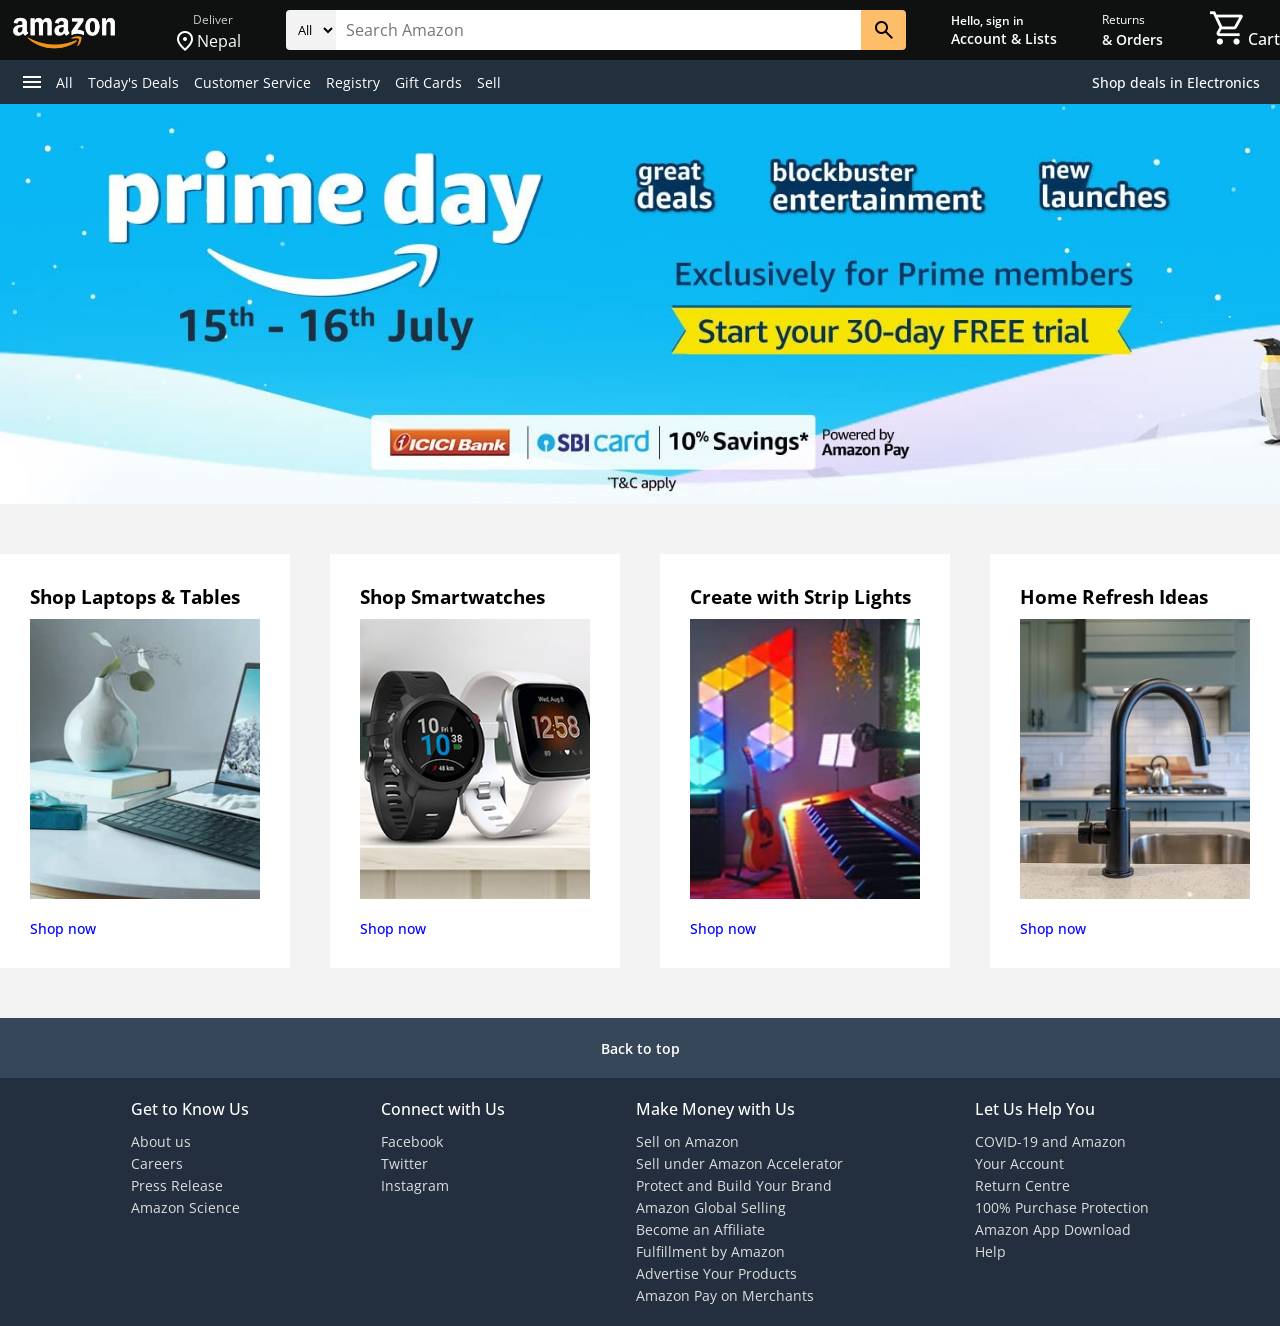
<file: AllMicro-main/Amazon clone/index.html>
<!DOCTYPE html>
<!-- Coding By CodingNepal - www.codingnepalweb.com -->
<html lang="en">
<head>
  <meta charset="UTF-8">
  <meta name="viewport" content="width=device-width, initial-scale=1.0">
  <title>Amazon Website Clone | CodingNepal</title>
  <link rel="stylesheet" href="style.css">
  <link rel="stylesheet" href="https://fonts.googleapis.com/css2?family=Material+Symbols+Outlined:opsz,wght,FILL,GRAD@20..48,100..700,0..1,-50..200">
</head>
<body>
    <header>
      <nav class="navbar">
        <div class="nav-logo">
          <a href="#"><img src="images/amazon_logo.png" alt="logo"></a>
        </div>
        <div class="address">
          <a href="#" class="deliver">Deliver</a>
          <div class="map-icon">
            <span class="material-symbols-outlined">location_on</span>
            <a href="#" class="location">Nepal</a>
          </div>
        </div>

        <div class="nav-search">
          <select class="select-search">
            <option>All</option>
            <option>All Categories</option>
            <option>Amazon Devices</option>
          </select>
          <input type="text" placeholder="Search Amazon" class="search-input">
          <div class="search-icon">
            <span class="material-symbols-outlined">search</span>
          </div>
        </div>

        <div class="sign-in">
         <a href="#"> <p>Hello, sign in</p>
          <span>Account &amp; Lists</span></a>
        </div>

        <div class="returns">
          <a href="#"><p>Returns</p>
            <span>&amp; Orders</span></a>
        </div>

        <div class="cart">
          <a href="#">
            <span class="material-symbols-outlined cart-icon">shopping_cart</span>
            </a>
            <p>Cart</p>
        </div>
      </nav>
      
      <div class="banner">
        <div class="banner-content">
          <div class="panel">
            <span class="material-symbols-outlined">menu</span>
            <a href="#">All</a>
          </div>
  
          <ul class="links">
            <li><a href="#">Today's Deals</a></li>
            <li><a href="#">Customer Service</a></li>
            <li><a href="#">Registry</a></li>
            <li><a href="#">Gift Cards</a></li>
            <li><a href="#">Sell</a></li>
          </ul>
          <div class="deals">
            <a href="#">Shop deals in Electronics</a>
          </div>
        </div>
      </div>
    </header>

    <section class="hero-section"></section>

    <section class="shop-section">
      <div class="shop-images">
        <div class="shop-link">
          <h3>Shop Laptops &amp; Tables</h3>
          <img src="images/img-1.png" alt="card">
          <a href="#">Shop now</a>
        </div>
        <div class="shop-link">
          <h3>Shop Smartwatches</h3>
          <img src="images/img-2.png" alt="card">
          <a href="#">Shop now</a>
        </div>
        <div class="shop-link">
          <h3>Create with Strip Lights</h3>
          <img src="images/img-3.png" alt="card">
          <a href="#">Shop now</a>
        </div>
        <div class="shop-link">
          <h3>Home Refresh Ideas</h3>
          <img src="images/img-4.png" alt="card">
          <a href="#">Shop now</a>
        </div>
      </div>
    </section>

    <footer>
      <a href="#" class="footer-title">
        Back to top
      </a>
      <div class="footer-items">
        <ul>
          <h3>Get to Know Us</h3>
          <li><a href="#">About us</a></li>
          <li><a href="#">Careers</a></li>
          <li><a href="#">Press Release</a></li>
          <li><a href="#">Amazon Science</a></li>
        </ul>
        <ul>
          <h3>Connect with Us</h3>
          <li><a href="#">Facebook</a></li>
          <li><a href="#">Twitter</a></li>
          <li><a href="#">Instagram</a></li>
        </ul>
        <ul>
          <h3>Make Money with Us</h3>
          <li><a href="#">Sell on Amazon</a></li>
          <li><a href="#">Sell under Amazon Accelerator</a></li>
          <li><a href="#">Protect and Build Your Brand</a></li>
          <li><a href="#">Amazon Global Selling</a></li>
          <li><a href="#">Become an Affiliate</a></li>
          <li><a href="#">Fulfillment by Amazon</a></li>
          <li><a href="#">Advertise Your Products</a></li>
          <li><a href="#">Amazon Pay on Merchants</a></li>
        </ul>
        <ul>
          <h3>Let Us Help You</h3>
          <li><a href="#">COVID-19 and Amazon</a></li>
          <li><a href="#">Your Account</a></li>
          <li><a href="#">Return Centre</a></li>
          <li><a href="#">100% Purchase Protection</a></li>
          <li><a href="#">Amazon App Download</a></li>
          <li><a href="#">Help</a></li>
        </ul>
      </div>
    </footer>

</body>
</html>
</file>
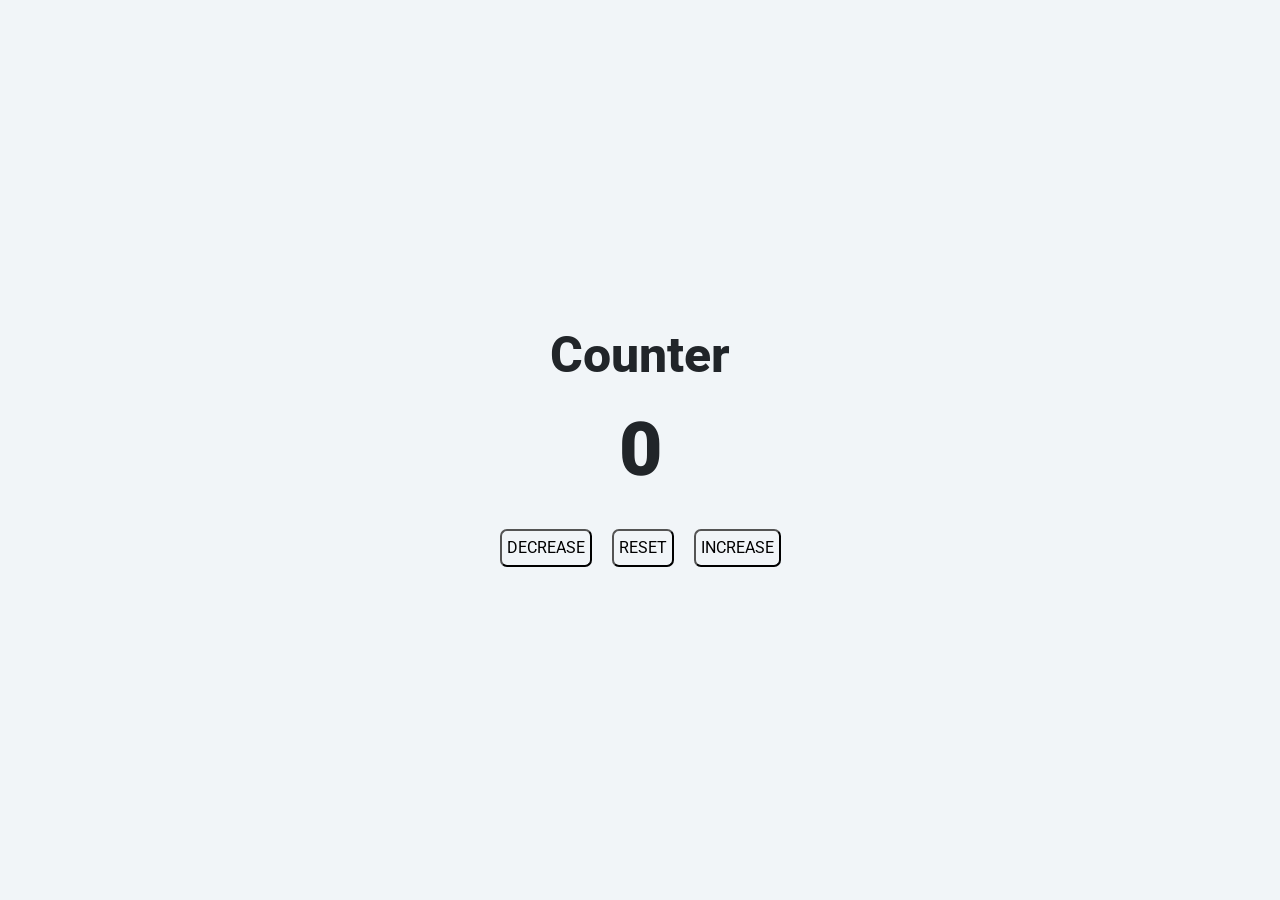
<file: AllMicro-main/Counter/index.html>
<!DOCTYPE html>
<html>

<head>
    <link rel="stylesheet" href="https://stackpath.bootstrapcdn.com/bootstrap/4.5.2/css/bootstrap.min.css" integrity="sha384-JcKb8q3iqJ61gNV9KGb8thSsNjpSL0n8PARn9HuZOnIxN0hoP+VmmDGMN5t9UJ0Z" crossorigin="anonymous" />
    <script src="https://code.jquery.com/jquery-3.5.1.slim.min.js" integrity="sha384-DfXdz2htPH0lsSSs5nCTpuj/zy4C+OGpamoFVy38MVBnE+IbbVYUew+OrCXaRkfj" crossorigin="anonymous"></script>
    <script src="https://cdn.jsdelivr.net/npm/popper.js@1.16.1/dist/umd/popper.min.js" integrity="sha384-9/reFTGAW83EW2RDu2S0VKaIzap3H66lZH81PoYlFhbGU+6BZp6G7niu735Sk7lN" crossorigin="anonymous"></script>
    <script src="https://stackpath.bootstrapcdn.com/bootstrap/4.5.2/js/bootstrap.min.js" integrity="sha384-B4gt1jrGC7Jh4AgTPSdUtOBvfO8shuf57BaghqFfPlYxofvL8/KUEfYiJOMMV+rV" crossorigin="anonymous"></script>
    <link rel="stylesheet" href="counter.css">
</head>

<body>
    <div class="bg-container text-center d-flex flex-column justify-content-center">
        <h1 class="counter-heading">Counter</h1>
        <p id='counterValue' class="counter-value">0</p>
        <div>
            <button class="button" onclick='onDecrement()'>DECREASE</button>
            <button class="button" onclick='onReset()'>RESET</button>
            <button class="button" onclick='onIncrement()'>INCREASE</button>
        </div>
    </div>
    <script src="counter.js"></script>
</body>

</html>
</file>
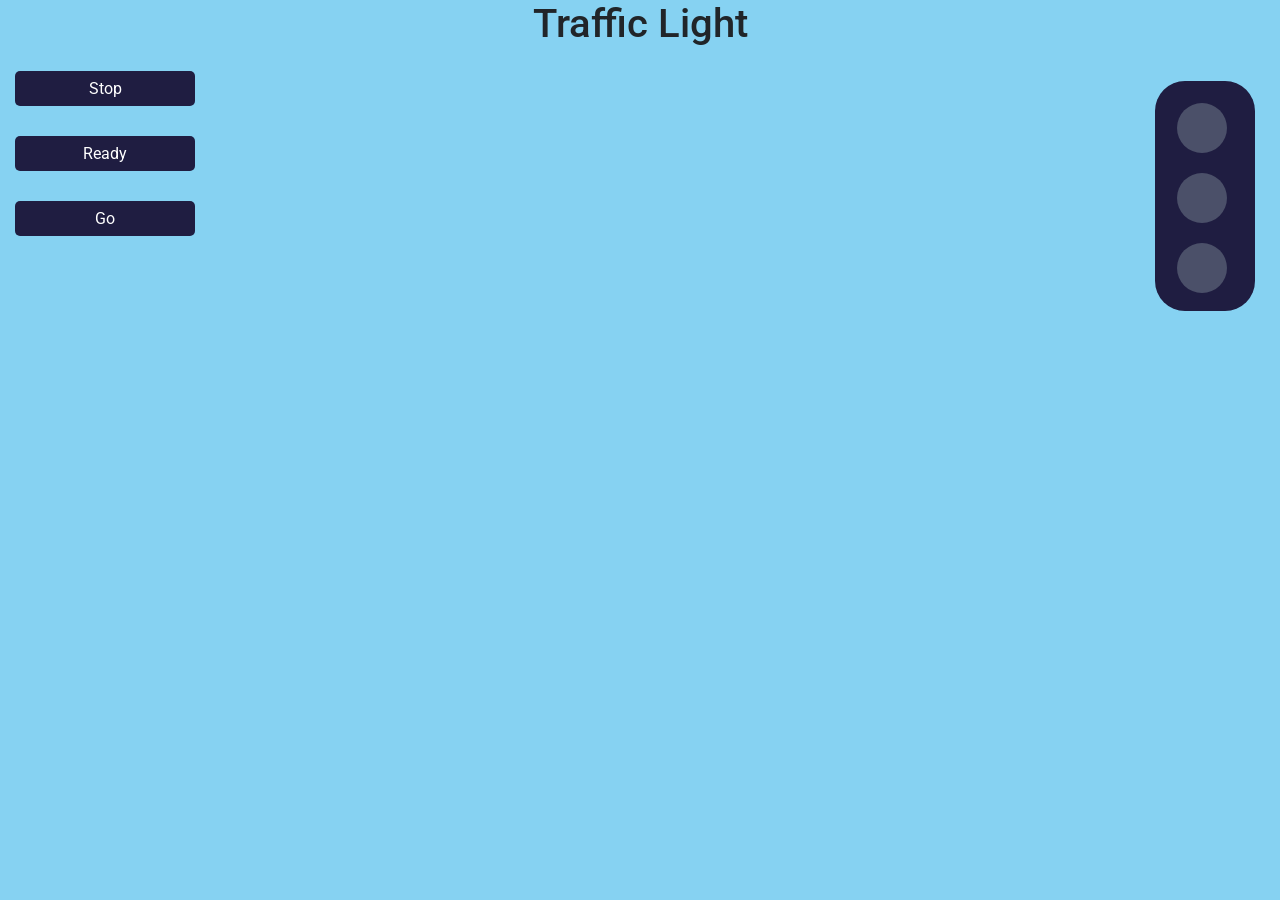
<file: AllMicro-main/Traffic/index.html>
<!DOCTYPE html>
<html>

<head>
    <link rel="stylesheet" href="style/style.css">
    <script src="js/script.js"></script>
    <link rel="stylesheet" href="https://stackpath.bootstrapcdn.com/bootstrap/4.5.2/css/bootstrap.min.css" integrity="sha384-JcKb8q3iqJ61gNV9KGb8thSsNjpSL0n8PARn9HuZOnIxN0hoP+VmmDGMN5t9UJ0Z" crossorigin="anonymous" />
    <script src="https://code.jquery.com/jquery-3.5.1.slim.min.js" integrity="sha384-DfXdz2htPH0lsSSs5nCTpuj/zy4C+OGpamoFVy38MVBnE+IbbVYUew+OrCXaRkfj" crossorigin="anonymous"></script>
    <script src="https://cdn.jsdelivr.net/npm/popper.js@1.16.1/dist/umd/popper.min.js" integrity="sha384-9/reFTGAW83EW2RDu2S0VKaIzap3H66lZH81PoYlFhbGU+6BZp6G7niu735Sk7lN" crossorigin="anonymous"></script>
    <script src="https://stackpath.bootstrapcdn.com/bootstrap/4.5.2/js/bootstrap.min.js" integrity="sha384-B4gt1jrGC7Jh4AgTPSdUtOBvfO8shuf57BaghqFfPlYxofvL8/KUEfYiJOMMV+rV" crossorigin="anonymous"></script>
</head>

<body>
    <div class="bg-container">
        <h1 class="heading">Traffic Light</h1>
        <div class="d-flex flex-row justify-content-between">
            <div class="d-flex flex-column">
                <button id="stopButton" class=button onclick=onStop()>Stop</button>
                <button id="readyButton" class=button onclick=onReady()>Ready</button>
                <button id="goButton" class=button onclick=onGo()>Go</button>
            </div>
            <div>
                <div class=boxcontainer>
                    <div id="stopLight" class=round_circle></div>
                    <div id="readyLight" class=round_circle></div>
                    <div id="goLight" class=round_circle></div>
                </div>
            </div>
        </div>
    </div>
</body>

</html>
</file>
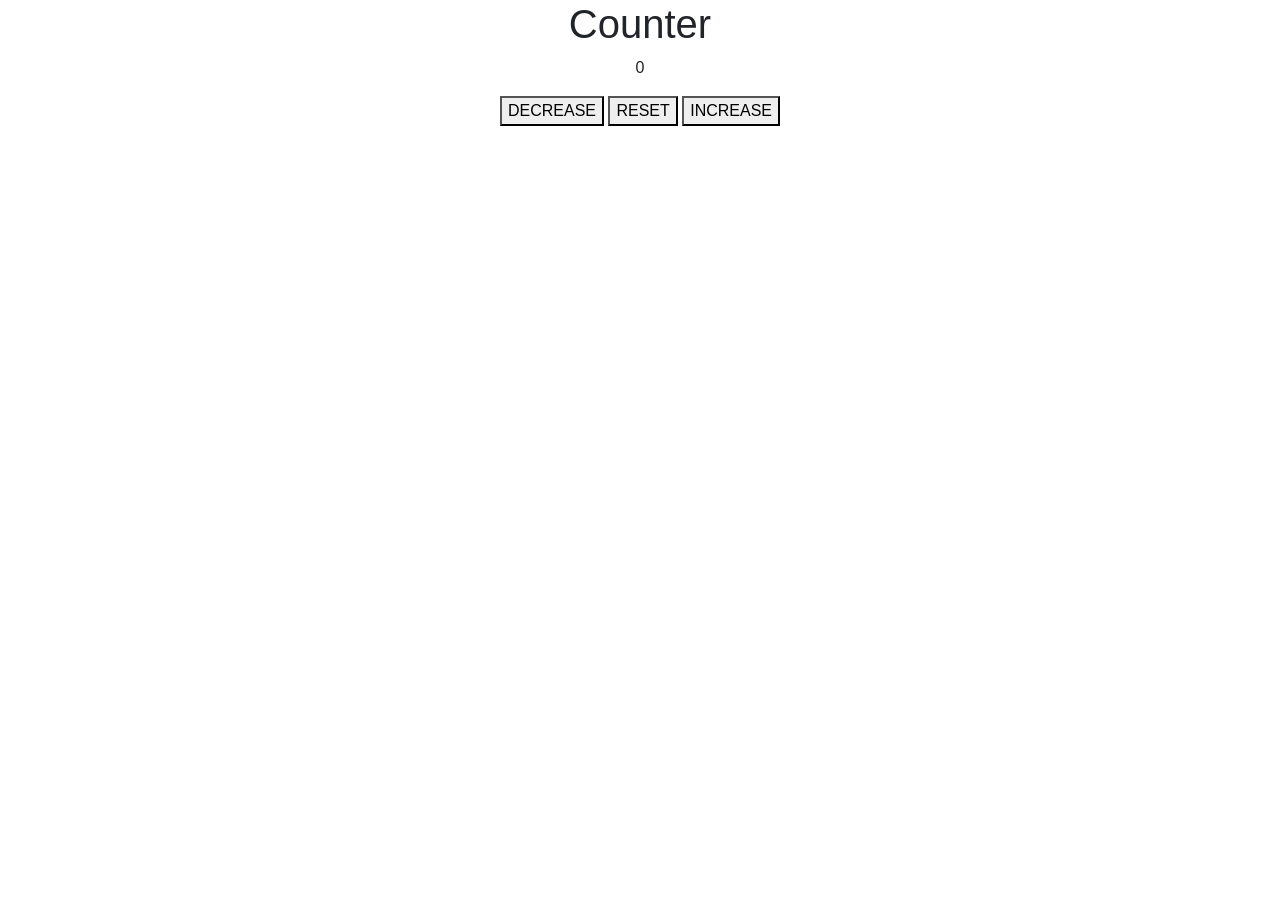
<file: Three-tier-docker--main/counter/index.html>
<!DOCTYPE html>
<html>

<head>
    <link rel="stylesheet" href="https://stackpath.bootstrapcdn.com/bootstrap/4.5.2/css/bootstrap.min.css" integrity="sha384-JcKb8q3iqJ61gNV9KGb8thSsNjpSL0n8PARn9HuZOnIxN0hoP+VmmDGMN5t9UJ0Z" crossorigin="anonymous" />
    <script src="https://code.jquery.com/jquery-3.5.1.slim.min.js" integrity="sha384-DfXdz2htPH0lsSSs5nCTpuj/zy4C+OGpamoFVy38MVBnE+IbbVYUew+OrCXaRkfj" crossorigin="anonymous"></script>
    <script src="https://cdn.jsdelivr.net/npm/popper.js@1.16.1/dist/umd/popper.min.js" integrity="sha384-9/reFTGAW83EW2RDu2S0VKaIzap3H66lZH81PoYlFhbGU+6BZp6G7niu735Sk7lN" crossorigin="anonymous"></script>
    <script src="https://stackpath.bootstrapcdn.com/bootstrap/4.5.2/js/bootstrap.min.js" integrity="sha384-B4gt1jrGC7Jh4AgTPSdUtOBvfO8shuf57BaghqFfPlYxofvL8/KUEfYiJOMMV+rV" crossorigin="anonymous"></script>
</head>

<body>
    <div class="bg-container text-center d-flex flex-column justify-content-center">
        <h1 class="counter-heading">Counter</h1>
        <p id='counterValue' class="counter-value">0</p>
        <div>
            <button class="button" onclick='onDecrement()'>DECREASE</button>
            <button class="button" onclick='onReset()'>RESET</button>
            <button class="button" onclick='onIncrement()'>INCREASE</button>
        </div>
    </div>
</body>

</html>
</file>
<file: AllMicro-main/Amazon clone/style.css>
@import url("https://fonts.googleapis.com/css2?family=Open+Sans:wght@200;300;400;500;600;700&display=swap");

* {
  margin: 0;
  padding: 0;
  box-sizing: border-box;
  font-family: "Open Sans", sans-serif;
}

html {
  scroll-behavior: smooth;
}

a {
  text-decoration: none;
  color: #fff;
}

a:hover {
  color: #ddd;
}

/* Header or Navbar */
header {
  width: 100%;
  background-color: #0f1111;
}

.navbar {
  height: 60px;
  display: flex;
  align-items: center;
  justify-content: space-between;
  cursor: pointer;
  color: #fff;
  max-width: 1280px;
  margin: 0 auto;
}

.nav-logo img {
  margin-top: 10px;
  width: 128px;
}

.address .deliver {
  margin-left: 20px;
  font-size: 0.75rem;
  color: #ccc;
}

.address .map-icon {
  display: flex;
  align-items: center;
}


.nav-search {
  display: flex;
  justify-content: space-evenly;
  max-width: 620px;
  width: 100%;
  height: 40px;
  border-radius: 4px;
}

.select-search {
  background: #f3f3f3;
  width: 50px;
  text-align: center;
  border-top-left-radius: 4px;
  border-bottom-left-radius: 4px;
  border: none;
}

.search-input {
  max-width: 600px;
  width: 100%;
  font-size: 1rem;
  border: none;
  outline: none;
  padding-left: 10px;
}

.search-icon {
  max-width: 45px;
  width: 100%;
  display: flex;
  justify-content: center;
  align-items: center;
  font-size: 1.2rem;
  background: #febd68;
  color: #000;
  cursor: pointer;
  border-top-right-radius: 4px;
  border-bottom-right-radius: 4px;
}

.sign-in p,
.returns p {
  font-size: 0.75rem;
}

.sign-in,
.returns span {
  font-size: 0.875rem;
  font-weight: 600;
}

.cart {
  display: flex;
}

.cart .cart-icon {
  font-size: 2.5rem
}

.cart p {
  margin-top: 20px;
  font-weight: 500;
}

.banner {
  padding: 10px 20px;
  background: #222f3d;
  color: #fff;
  font-size: 0.875rem;
}

.banner-content {
  margin: 0 auto;
  max-width: 1280px;
  display: flex;
  align-items: center;
  justify-content: space-between;
}

.panel {
  max-width: 1280px;
  display: flex;
  align-items: center;
  gap: 5px;
  cursor: pointer;
}

.panel span {
  margin-right: 7px;
}

.links {
  display: flex;
  align-items: center;
  list-style: none;
  gap: 15px;
  flex-grow: 1;
  margin-left: 15px;
}

.links a {
  padding: 10px 0;
}

.deals a {
  font-size: 0.9rem;
  font-weight: 500;
  white-space: nowrap;
}

/* Hero Section */
.hero-section {
  height: 400px;
  background-image: url("images/hero-img.jpg");
  background-position: center;
  background-size: cover;
}

/* Shop Section */
.shop-section {
  display: flex;
  align-items: center;
  flex-direction: column;
  background-color: #f3f3f3;
  padding: 50px 0;
}

.shop-images {
  display: grid;
  grid-template-columns: repeat(auto-fit, minmax(250px, 1fr));
  gap: 40px;
  max-width: 1280px;
  width: 100%;
}

.shop-link {
  background-color: #fff;
  padding: 30px;
  display: flex;
  cursor: pointer;
  flex-direction: column;
  white-space: nowrap;
}


.shop-link img {
  width: 100%;
  height: 280px;
  object-fit: cover;
  margin-bottom: 10px;
}

.shop-link h3 {
  margin-bottom: 10px;
}

.shop-link a {
  display: inline-block;
  margin-top: 10px;
  font-size: 0.9rem;
  color: blue;
  font-weight: 500;
  transition: color 0.3s ease;
}

.shop-link:hover a {
  color: #c7511f;
  text-decoration: underline;
}

/* Footer */
.footer-title {
  display: flex;
  align-items: center;
  justify-content: center;
  background-color: #37475a;
  color: #fff;
  font-size: 0.875rem;
  font-weight: 600;
  height: 60px;
}

.footer-items {
  display: flex;
  justify-content: space-evenly;
  width: 100%;
  margin: 0 auto;
  background: #232f3e;
}

.footer-items h3 {
  font-size: 1rem;
  font-weight: 500;
  color: #fff;
  margin: 20px 0 10px 0;
}

.footer-items ul {
  list-style: none;
  margin-bottom: 20px;
}

.footer-items li a {
  color: #ddd;
  font-size: 0.875rem;
}

.footer-items li a:hover {
  text-decoration: underline;
}
</file>
<file: AllMicro-main/Counter/counter.css>
@import url("https://fonts.googleapis.com/css2?family=Bree+Serif&family=Caveat:wght@400;700&family=Lobster&family=Monoton&family=Open+Sans:ital,wght@0,400;0,700;1,400;1,700&family=Playfair+Display+SC:ital,wght@0,400;0,700;1,700&family=Playfair+Display:ital,wght@0,400;0,700;1,700&family=Roboto:ital,wght@0,400;0,700;1,400;1,700&family=Source+Sans+Pro:ital,wght@0,400;0,700;1,700&family=Work+Sans:ital,wght@0,400;0,700;1,700&display=swap");

.bg-container {
    height: 100vh;
    background-color: #f1f5f8;
}

.counter-heading {
    font-size: 50px;
    font-family: "Roboto";
    font-weight: 800;
}

.counter-value {
    font-size: 75px;
    font-weight: 900;
}

.button {
    margin: 8px;
    border-radius: 7px;
    padding: 5px;
    border-width: 2px;
    border-color: black;
    background-color: #f1f5f8;
}
</file>
<file: AllMicro-main/Traffic/style/style.css>
@import url('https://fonts.googleapis.com/css2?family=Bree+Serif&family=Caveat:wght@400;700&family=Lobster&family=Monoton&family=Open+Sans:ital,wght@0,400;0,700;1,400;1,700&family=Playfair+Display+SC:ital,wght@0,400;0,700;1,700&family=Playfair+Display:ital,wght@0,400;0,700;1,700&family=Roboto:ital,wght@0,400;0,700;1,400;1,700&family=Source+Sans+Pro:ital,wght@0,400;0,700;1,700&family=Work+Sans:ital,wght@0,400;0,700;1,700&display=swap');

.bg-container {
    height: 100vh;
    background-color: #86d2f2;
}

.heading {
    text-align: center;
}

.button {
    background-color: #1f1d41;
    color: #ffffff;
    height: 35px;
    width: 20vh;
    border-radius: 5px;
    border: 0px;
    margin: 15px;
}

.boxcontainer {
    height: 230px;
    border-bottom-right-radius: 30px;
    border-bottom-left-radius: 30px;
    border-top-right-radius: 30px;
    border-top-left-radius: 30px;
    width: 100px;
    background-color: #1f1d41;
    margin: 25px;
    padding: 2px;
}

.round_circle {
    text-align: center;
    height: 50px;
    width: 50px;
    border-radius: 100%;
    background-color: #4b5069;
    margin: 20px;
}

.sidesection {
    padding: 5px;
}
</file>
